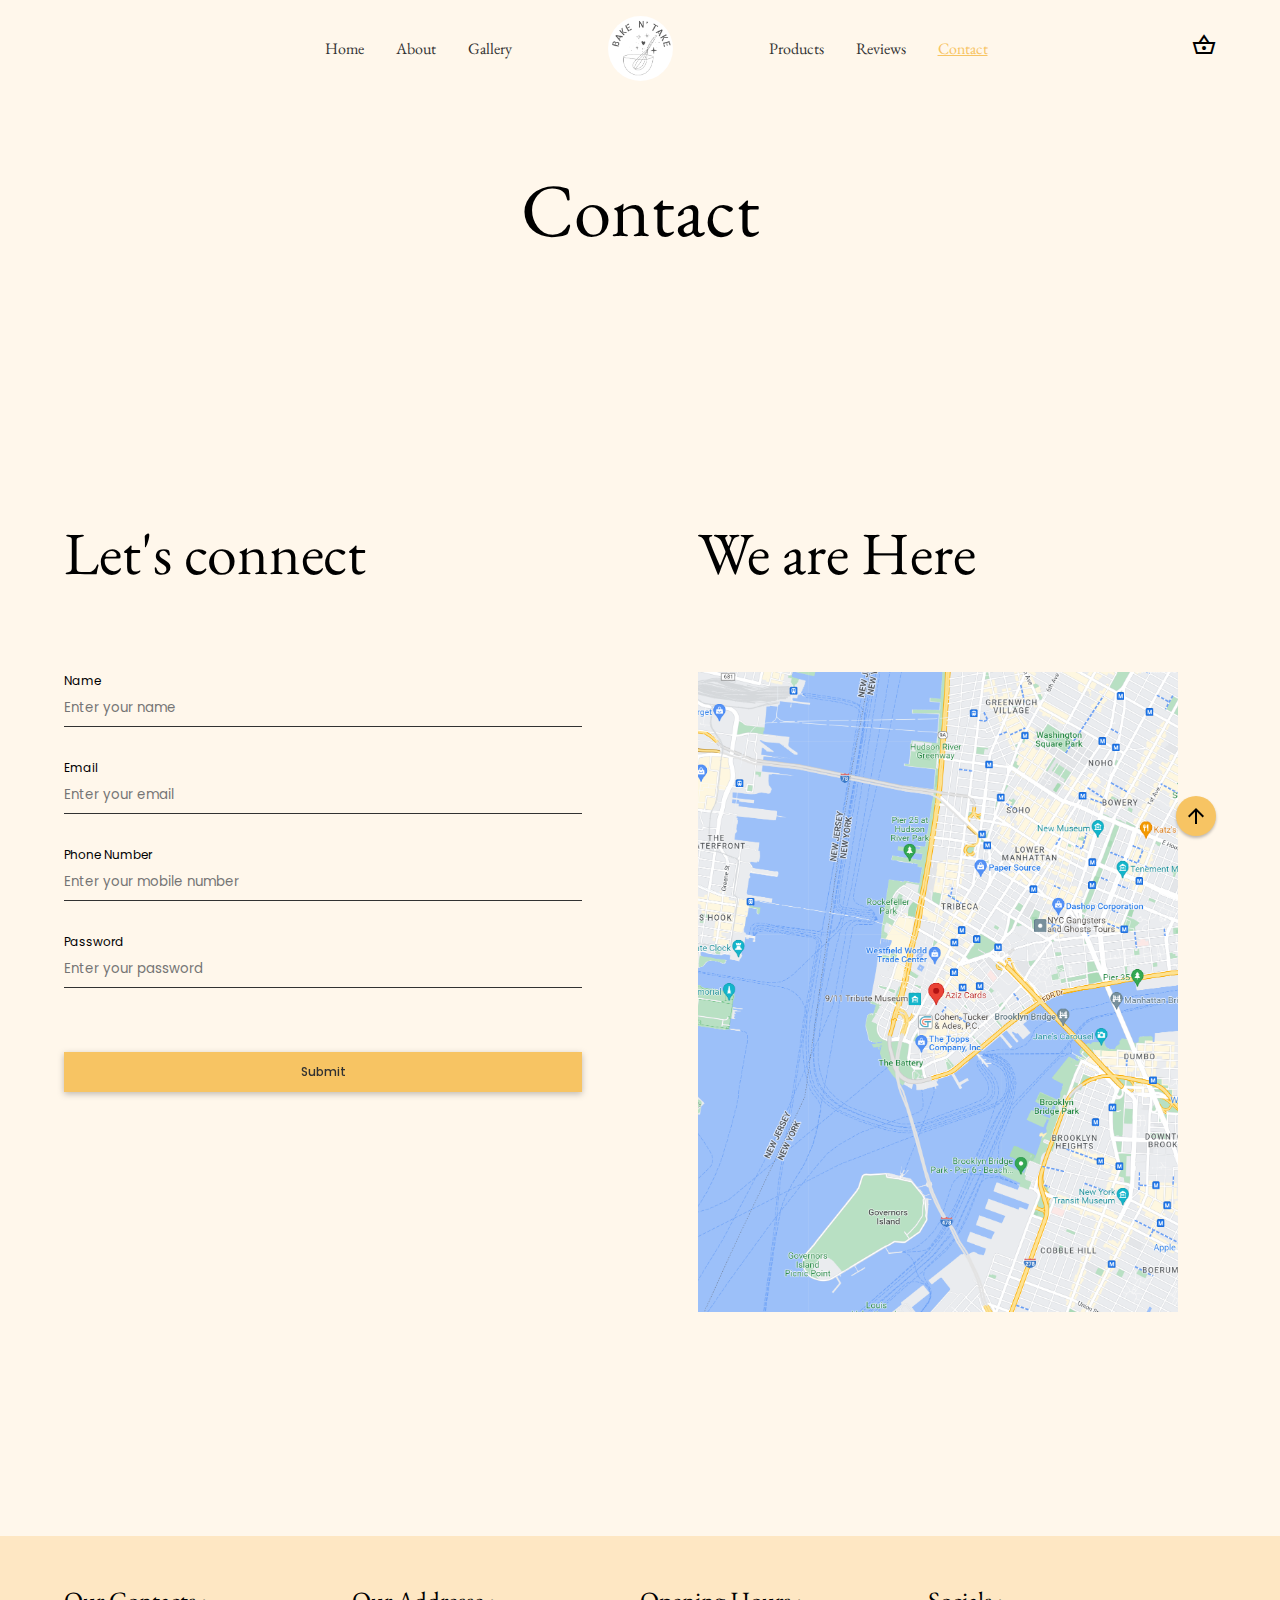
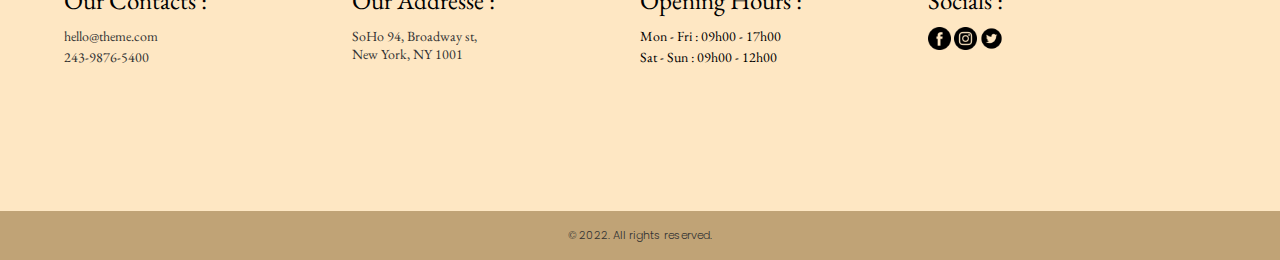
<file: html/contact.html>
<html>

<head>
	<meta charset="utf-8">
	<meta name="viewport" content="width=device-width, initial-scale=1">
	<title>Website - Cupcake shop</title>
	<link rel="preconnect" href="https://fonts.googleapis.com">
	<link rel="preconnect" href="https://fonts.gstatic.com" crossorigin>
	<link href="https://fonts.googleapis.com/css2?family=EB+Garamond&family=Poppins:wght@200;300;400;500&display=swap"
		rel="stylesheet">
	<link rel="stylesheet"
		href="https://fonts.googleapis.com/css2?family=Material+Symbols+Sharp:opsz,wght,FILL,GRAD@48,400,0,0" />
	<link rel="stylesheet" href="../css/global.css">
	<link rel="stylesheet" href="../css/contact.css">
</head>

<body>
	<nav class="mobile-nav ">
		<ul>
			<li>
				<a href="../index.html">Home</a>
			</li>
			<li>
				<a href="../html/about.html">About</a>
			</li>
			<li>
				<a href="../html/gallery.html">Gallery</a>
			</li>
			<li><a href="../html/html/products.html">Products</a></li>
			<li><a href="../html/html/reviews.html">Reviews</a></li>
			<li>
				<a href="../html/contact.html">Contact</a>
			</li>
		</ul>
	</nav>


	<div class="top-nav">
		<nav class="left-nav">
			<ul>
				<li class="btn-nav">
					<span class="material-symbols-sharp">
						dehaze
					</span>
				</li>
			</ul>

			<ul class="hide-for-mobile">
				<li><a href="../index.html">Home</a></li>
				<li><a href="../html/about.html">About</a></li>
				<li><a href="../html/gallery.html">Gallery</a></li>
			</ul>
		</nav>


		<div class="logo">
			<a href="../index.html">
				<img src="../img/logo.png" alt="Cupcake Shop Logo">
			</a>
		</div>


		<nav class="right-nav">
			<ul class="hide-for-mobile">
				<li><a href="../html/products.html">Products</a></li>
				<li><a href="../html/reviews.html">Reviews</a></li>
				<li class="active"><a href="../html/contact.html">Contact</a></li>
			</ul>

			<ul>
				<li>
					<span class="material-symbols-sharp">
						shopping_basket
					</span>
				</li>
			</ul>
		</nav>
	</div>

	<div class="wrapper">
		<div class="big-title">
			<h1>Contact</h1>
		</div>



		<main>

			<section class="sect-about">
				<div class="left-content">
					<div class="title flex--column">
						<h2>
							Let's connect
						</h2>
					</div>

					<div class="form">
						<form action="#">
							<div class="name">
								<label for="name">Name</label>
								<input type="text" placeholder="Enter your name" id="name">
							</div>

							<div class="email">
								<label for="email">Email</label>
								<input type="email" placeholder="Enter your email" id="email">
							</div>

							<div class="tel">
								<label for="email">Phone Number</label>
								<input type="tel" placeholder="Enter your mobile number" id="tel">
							</div>

							<div class="password">
								<label for="password">Password</label>
								<input type="password" placeholder="Enter your password" id="password">
							</div>

							<div class="btn">
								<a href="">Submit</a>
							</div>
						</form>
					</div>
				</div>

				<div class="right-content">
					<div class="title flex--column">
						<h2>
							We are Here
						</h2>
					</div>

					<div class="image"><img src="../img/map.png" alt=""></div>
				</div>
			</section>

		</main>
	</div>

	<div class="btn-top" onclick="goTop()">
		<span class="material-symbols-sharp">
			arrow_upward
		</span>
	</div>

	<footer>
		<div class="footer-main">
			<div class="contact-info">
				<h5>Our Contacts :</h5>

				<ul>
					<li>
						<a href="mailto:hello@theme.com">hello@theme.com</a>
					</li>

					<li>
						<a href="tel:">243-9876-5400</a>
					</li>
				</ul>
			</div>

			<div class="addresse-info">
				<h5>Our Addresse :</h5>

				<ul>
					<li>
						<a href="#">SoHo 94, Broadway st, <br>New York, NY 1001</a>
					</li>
				</ul>
			</div>

			<div class="opening-hours">
				<h5>Opening Hours :</h5>

				<ul>
					<li>
						Mon - Fri : <span>09h00 - 17h00</span>
					</li>

					<li>
						Sat - Sun : <span>09h00 - 12h00</span>
					</li>
				</ul>
			</div>

			<div class="socials">
				<h5>Socials :</h5>

				<ul>
					<li>
						<a href="https://www.google.com" target="_blank">
							<img src="../img/socials/facebook.png" alt="">
						</a>
					</li>

					<li>
						<a href="https://www.google.com" target="_blank">
							<img src="../img/socials/instagram.png" alt="">
						</a>
					</li>

					<li>
						<a href="https://www.google.com" target="_blank">
							<img src="../img/socials/twitter.png" alt="">
						</a>
					</li>
				</ul>
			</div>
		</div>

		<div class="footer-copyright">
			<p>© 2022. All rights reserved.</p>
		</div>
	</footer>

	<script src="../js/main.js"></script>
</body>

</html>
</file>
<file: css/global.css>
/* ================================================================================= */
/*
* Overall info of colors and fonts
*
* @Colors:
*		- #fff  - White
*		- #323232  - Dark color same as black
*		- #F7C463 - Accent color
*		- #FFF7EB - Background color
*		- #FEE7C3 - Footer Background color


* @Fonts:
*		- 'EB Garamond', serif: 400 (Regular) - Heading font
*		- 'Poppins', sans-serif: 200 (Extra light) - Paragraph font
*		- 'Poppins' 500 (Medium) - Sub headings font
*/
/* ================================================================================= */


* {
  margin: 0;
  padding: 0;
  box-sizing: border-box;
  font-family: 'Poppins', sans-serif;
}

html {
  scroll-behavior: smooth;
}

::-webkit-scrollbar {
  width: 5px;
}

::-webkit-scrollbar-track {
  background: transparent;
}

::-webkit-scrollbar-thumb {
  background-color: #323232;
  border-radius: 20px;
  border: 0;
}





.big-title {
  margin-top: 10rem;
}

.big-title h1 {
  font-size: 75px;
  margin: 0 auto;
}


h1,
h2,
h4,
h5 {
  font-family: 'EB Garamond', serif;
  font-weight: 400;
}

h1 {
  font-size: 45px;
  width: 60%;
  text-align: center;
}

h2 {
  font-size: 60px;
  text-align: left;
}

p {
  color: #323232;
  font-weight: 200;
  font-size: 14px;
}



button {
  font-size: 12px;
  font-weight: 500;
  background-color: #F7C463;
  border: 0;
  padding: 0.5rem 2rem;
  filter: drop-shadow(0px 2px 3px rgba(0, 0, 0, 0.25));
  transition: 0.2s all ease-in-out;
}

button:hover {
  cursor: pointer;
  background-color: #deac4f;
}


a {
  font-family: 'EB Garamond', serif;
  font-size: 18px;
  color: #323232;
  text-decoration: none;
  transition: 0.2s color ease-in-out;
}

a:hover {
  color: #F7C463;
}



ul {
  display: flex;
  align-items: center;
}

li {
  list-style: none;
  margin: 0 0.5rem;
  padding: 0.5rem;
}

li:hover,
li:hover a,
li:hover span {
  cursor: pointer;
  color: #F7C463;
}

li span {
  transition: 0.2s color ease-in-out;
}



body {
  margin-top: 6rem;
  background-color: #FFF7EB;
}


header {
  width: 100%;
  height: 85vh;
}

main {
  padding: 4rem 0;
  padding-bottom: 0;
}


section {
  margin: 10rem 0;
  padding: 2rem 0;
}

footer {
  width: 100%;
  background-color: #000000;
}





.wrapper {
  padding: 2rem 4rem;
  padding-top: 0;
}


.top-nav {
  width: 100%;
  display: flex;
  align-items: center;
  justify-content: center;
  position: fixed;
  left: 0;
  right: 0;
  top: 0;
  padding: 1rem 4rem;
  background: #FFF7EB;
  z-index: 99;
}

.top-nav nav {
  width: 100%;
  display: flex;
  justify-content: space-between;
}

.top-nav nav a {
  font-size: 16px;
}

.top-nav .logo {
  margin: 0 5rem;
}

.top-nav .logo img {
  width: 65px;
  border-radius: 20rem;
}

.top-nav .left-nav ul:first-child li {
  padding-left: 0;
  margin-left: 0;
  opacity: 0;
}

.top-nav .left-nav ul:first-child li span:hover {
  cursor: unset;
}

.top-nav .right-nav ul:last-child li {
  padding-right: 0;
  margin-right: 0;
}


.top-nav .right-nav .cart-container {
  position: absolute;
  right: 4rem;
  top: 4rem;
  width: 195px;
  height: 235px;
  background-color: #fff;
}

.mobile-nav {
  display: none;
}



section .title {
  display: flex;
}

section .title.flex--row h2 {
  margin-left: 1rem;
  margin-bottom: 2rem;
}

section .title.flex--column h2 {
  margin-bottom: 2rem;
}


section .paragraph {
  width: 45%;
  font-size: 14px;
  line-height: 21px;
  letter-spacing: 0.015em;
}

section .paragraph h3 {
  font-size: 12px;
  font-weight: 500;
  line-height: 18px;
  letter-spacing: 0.065em;
  color: #F7C463;
  margin-bottom: 0.5rem;
}



.btn-top {
  position: fixed;
  right: 4rem;
  bottom: 4rem;
  width: 40px;
  height: 40px;
  padding: 1rem;
  background-color: #F7C463;
  border: 0;
  border-radius: 50%;
  box-shadow: 0px 2px 3px rgba(0, 0, 0, 0.25);
  display: flex;
  justify-content: center;
  align-items: center;
  z-index: 99;
  transition: 0.2s all ease-in-out;
}

.btn-top:hover {
  cursor: pointer;
  background-color: #deac4f;
}



.footer-main {
  background-color: #FEE7C3;
  display: flex;
  justify-content: flex-start;
  padding: 3rem 4rem;
  height: 275px;
  font-family: 'EB Garamond', serif;
  font-weight: 400;
}

.footer-main div {
  width: 25%;
}

.footer-main div h5 {
  font-size: 25px;
  line-height: 33px;
  margin-bottom: 10px;
}

.footer-main div ul {
  display: flex;
  align-items: flex-start;
  flex-direction: column;
}

.footer-main div ul li {
  padding-left: 0;
  padding-top: 0;
  padding-bottom: 3px;
  margin-left: 0;
}

.footer-main div ul li a,
.footer-main div ul li span,
.footer-main div ul li {
  font-size: 14px;
  font-weight: 400;
  font-family: 'EB Garamond', serif;
}


.footer-main .socials {
  display: block;
}

.footer-main .socials ul {
  display: inline-block;
}

.footer-main .socials ul li {
  display: contents;
  margin-right: 1rem;
}

.footer-main .socials ul li a img {
  width: 8%;
}


.footer-copyright {
  display: flex;
  justify-content: center;
  align-items: center;
  padding: 1rem;
  color: #323232;
  background-color: #C0A376;
}

.footer-copyright p {
  font-weight: 300;
  font-size: 11px;
}



/* ===================================================== */
/* Custom classes designs */
.fade-out {
  opacity: 0;
}

.fade-in {
  opacity: 1;
}

.hide {
  display: none;
}


.btn {
  background-color: #F7C463;
  border: 0;
  padding: 0.7rem 2rem;
  filter: drop-shadow(0px 2px 3px rgba(0, 0, 0, 0.25));
  transition: 0.2s all ease-in-out;
}

.btn:hover {
  cursor: pointer;
  background-color: #d5a956;
}

.btn a {
  text-align: center;
  font-family: 'Poppins', sans-serif;
  font-size: 12px;
  font-weight: 500;
}


li.active a {
  color: #F7C463;
  text-decoration: underline;
}



.flex--column {
  flex-direction: column;
  align-items: center;
}

.flex--row {
  flex-direction: row;
}


.image {
  overflow: hidden;
}

.image img {
  width: 100%;
  height: 100%;
  object-fit: cover;
  transition: 1s all ease;
}

.image img:hover {
  transform: scale(1.05);
  cursor: pointer;
}

/* ===================================================== */

.top-intro {
  margin-top: 3rem;
  text-align: center;
}

.top-intro h3 {
  font-size: 24px;
}

.top-intro span {
  font-size: 14px;
}

.top-intro p {
  width: 75%;
  margin: 0 auto;
  margin-top: 20px;
}


.card-container {
  width: 100%;
  display: flex;
  justify-content: center;
  overflow: hidden;
}

.card-container .card {
  height: 324px;
  width: 100%;
  display: flex;
  justify-content: flex-start;
  flex-direction: column;
  align-items: center;
  background-color: #ffffff;
}

.card-container .card .image {
  height: 60%;
  width: 100%
}

.card-container .card .image img {
  height: 100%;
  width: 100%;
  object-fit: cover;
  object-position: center;
}

.card-container .card .text {
  height: 40%;
  width: 100%;
  display: flex;
  flex-direction: column;
  align-items: center;
  justify-content: center;
}

.card-container .card .text h3 {
  font-size: 16px;
  font-family: 'EB Garamond', serif;
  font-weight: 400;
}

.card-container .card .text p {
  margin-bottom: 16px;
}

.card-container .card .text button {
  font-size: 10px;
  padding: 0.5rem 1rem;
}

.swiper {
  width: 100%;
  height: 55%;
}

.swiper-slide {
  text-align: center;
  font-size: 18px;
  background: #fff;

  /* Center slide text vertically */
  display: flex;
  justify-content: center;
  align-items: center;
}

.swiper-slide img {
  display: block;
  width: 100%;
  height: 100%;
  object-fit: cover;
}

.swiper-slide {
  width: 17% !important;
  height: 20rem !important;
}

.swiper-pagination-bullet-active {
  background: #F7C463 !important;
}

.swiper-pagination.swiper-pagination-clickable.swiper-pagination-bullets.swiper-pagination-horizontal {
  position: relative;
  top: 2rem;
}





/* =============================================================================================================== */
/* For tablets */
@media (min-width: 768px) {}




/* =============================================================================================================== */
/* for mobile and Down */
@media (max-width: 446px) {
  .hide-for-mobile {
    display: none;
  }

  .big-title {
    margin-top: 0;
  }

  .big-title h1 {
    font-size: 45px;
  }

  h1 {
    font-size: 20px;
  }

  h2 {
    font-size: 40px;
  }

  p {
    font-size: 12px;
  }


  a {
    font-size: 14px;
  }

  button {
    font-size: 9px;
    padding: 0.5rem 1rem;
  }

  section {
    margin: 0;
    padding: 2rem 0;
  }

  section .paragraph {
    width: 100%;
  }

  .mobile-nav {
    display: block;
    position: fixed;
    left: 0;
    right: 0;
    top: 0;
    bottom: 0;
    background-color: #fff7eb;
    z-index: 95;
    padding: 0;
    transform: translateX(-100%);
    transition: 0.6s all ease-in-out;
  }

  .mobile-nav.active {
    transform: translateX(0);
  }

  .mobile-nav ul {
    display: flex;
    height: 100%;
    text-align: center;
    flex-direction: column;
    justify-content: center;
  }

  .mobile-nav ul li {
    display: block;
    padding: 2rem;
  }

  .mobile-nav ul li a {
    font-size: 32px;
  }



  .top-nav {
    padding: 1rem 1rem;
  }

  .top-nav .logo img {
    width: 47px;
  }

  .top-nav .left-nav ul:first-child li {
    opacity: 1;
  }

  .top-nav .left-nav ul:first-child li span:hover {
    cursor: pointer;
  }




  main {
    padding: 0;
  }


  .wrapper {
    padding: 1rem;
  }


  header {
    height: 55vh;
  }

  header .hero-text p {
    font-size: 9px;
    margin-bottom: 10px;
  }

  header .hero-text h1 {
    margin-bottom: 35px;
  }


  .btn-top {
    right: 1rem;
    bottom: 1rem;
    width: 40px;
    height: 40px;
  }


  .footer-main {
    height: auto;
    padding: 2rem 1rem;
    flex-direction: column;
  }

  .footer-main div {
    width: 100%;
    margin-bottom: 1.5rem;
  }

  .footer-main div h5 {
    margin-bottom: 4px;
  }

  .top-intro p {
    width: 95%;
    margin: 0 auto;
    margin-top: 20px;
  }


  .card-container .card {
    height: 290px;
  }

  .swiper {
    height: 35%;
  }

  .swiper-slide {
    width: 65% !important;
    height: 15rem !important;
  }

}
</file>
<file: css/contact.css>
/* SECTION CONTENTS */
.left-content,
.right-content {
	width: 45%;
}

.btn {
	margin-top: 4rem;
}

.sect-about {
	display: flex;
	justify-content: space-between;
}

.sect-about .title {
	margin-top: 0;
  margin-bottom: 3rem;
}

.sect-about .paragraph {
	width: 70%;
	margin-left: 11rem;
}

.sect-about .paragraph h3 {
	margin-bottom: 0.5rem;
}

.sect-about .left-content {
	display: flex;
	align-items: flex-start;
}

.sect-about .right-content,
.sect-about .left-content {
	display: flex;
	flex-direction: column;
	align-items: flex-start;
}


.sect-about .left-content .form {
	width: 100%;
		height: 100%;
}

.sect-about .left-content form div {
	display: flex;
	flex-direction: column;
	margin-bottom: 2rem;
}
.sect-about .left-content form label {
	font-size: 12px;
}
.sect-about .left-content form input {
	background-color: transparent;
	border: none;
	border-bottom: 1px solid #323232;
	padding: 0.5rem 0;
}
.sect-about .left-content form input:focus-visible {
	border-color: transparent;
}



.sect-about .right-content .image {
	height: 40rem;
	width: 30rem;
}




/* =============================================================================================================== */
/* for mobile and Down */
@media (max-width: 446px) {

	.left-content,
	.right-content {
		width: 100%;
	}

	.left-content {
		margin-bottom: 4rem;
	}


	.sect-about {
		flex-direction: column;
		align-items: center;
	}


	section .title {
		flex-direction: column;
	}
  .sect-about .title {
  margin-bottom: 1rem;
}

	section .title.flex--row h2 {
		margin: 0;
		margin-bottom: 2rem;
	}

	.sect-about .paragraph {
		width: 100%;
		margin-left: 0;
	}

	.sect-about .right-content .image {
		height: 15rem;
		width: 100%;
	}
}
</file>
